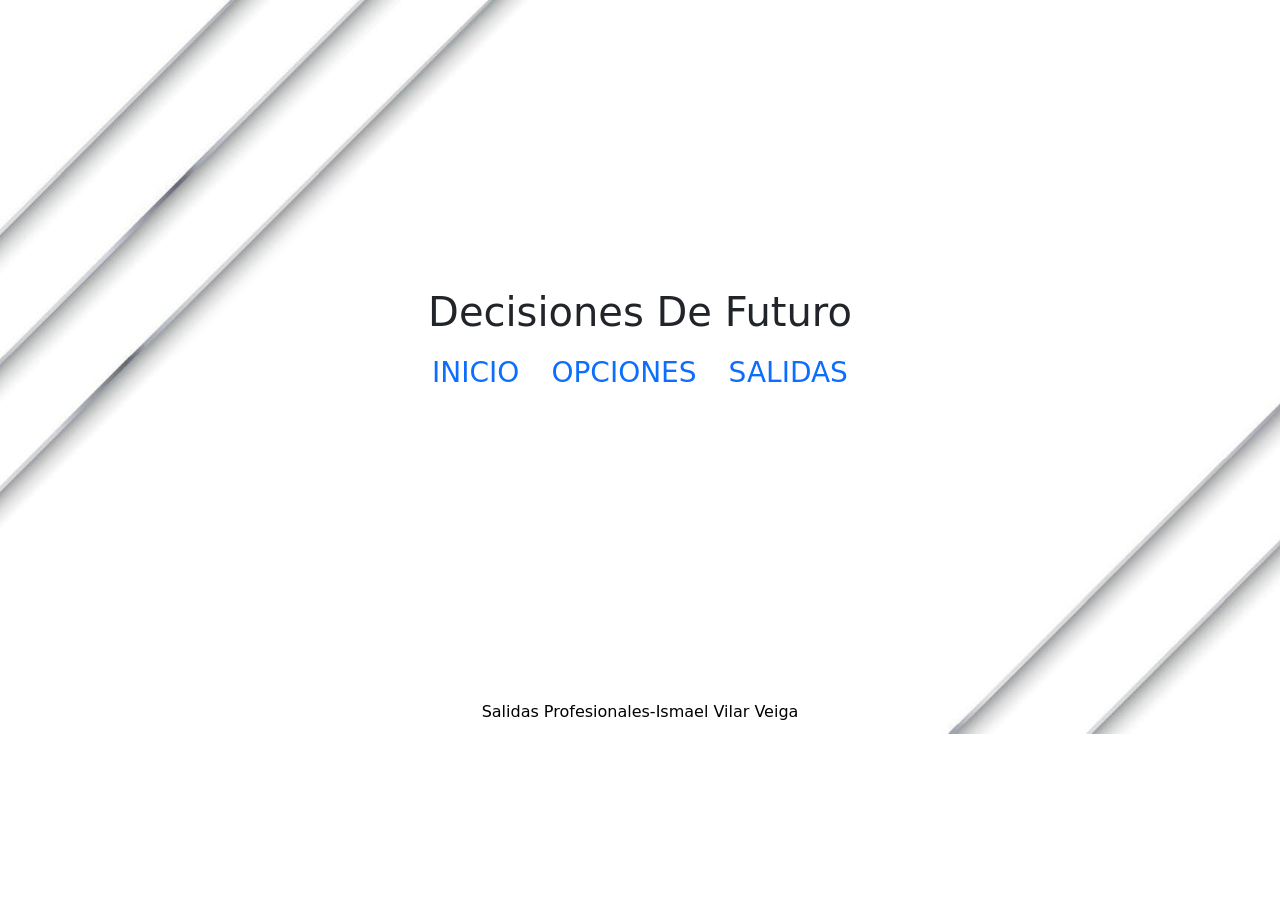
<file: index.html>
<!DOCTYPE html>
<html lang="es">
    <head>
       <title>Grados Universitarios</title>
       <link href="https://cdn.jsdelivr.net/npm/bootstrap@5.3.8/dist/css/bootstrap.min.css" rel="stylesheet" integrity="sha384-sRIl4kxILFvY47J16cr9ZwB07vP4J8+LH7qKQnuqkuIAvNWLzeN8tE5YBujZqJLB" crossorigin="anonymous">
       <meta charset="utf-8">
       <meta name="viewport" content="width=device-width, initial-scale=1">
       <link rel="stylesheet" href="./css/andaduras.css">
    </head>
   
    <body class="back">
      <br></br>
      <br></br>
      <br></br>
      <br></br>
      <br></br>
      <br></br>

      <h1 class="title text-center">Decisiones De Futuro</h1>
      
      <ul class="nav nav-pills justify-content-center fs-3 mt-7">

            <li class="nav-item">
              <a class="nav-link" aria-current="page" href="./pag1.html">INICIO</a>
            </li>
            <li class="nav-item">
              <a class="nav-link" href="./pag2.html">OPCIONES</a>
            </li>
            <li class="nav-item">
              <a class="nav-link" href="./pag3.html">SALIDAS</a>
            </li>
            
    
        </ul>
        <br></br>
        <br></br>
        <br></br>
        <br></br>
        <br></br>
        <br></br>

        <footer class="quesiquesitoquesi">
          Salidas Profesionales-Ismael Vilar Veiga
        </footer>



       
    

        <script src="https://cdn.jsdelivr.net/npm/bootstrap@5.3.8/dist/js/bootstrap.bundle.min.js" integrity="sha384-FKyoEForCGlyvwx9Hj09JcYn3nv7wiPVlz7YYwJrWVcXK/BmnVDxM+D2scQbITxI" crossorigin="anonymous"></script>
    </body>
</html>
</file>
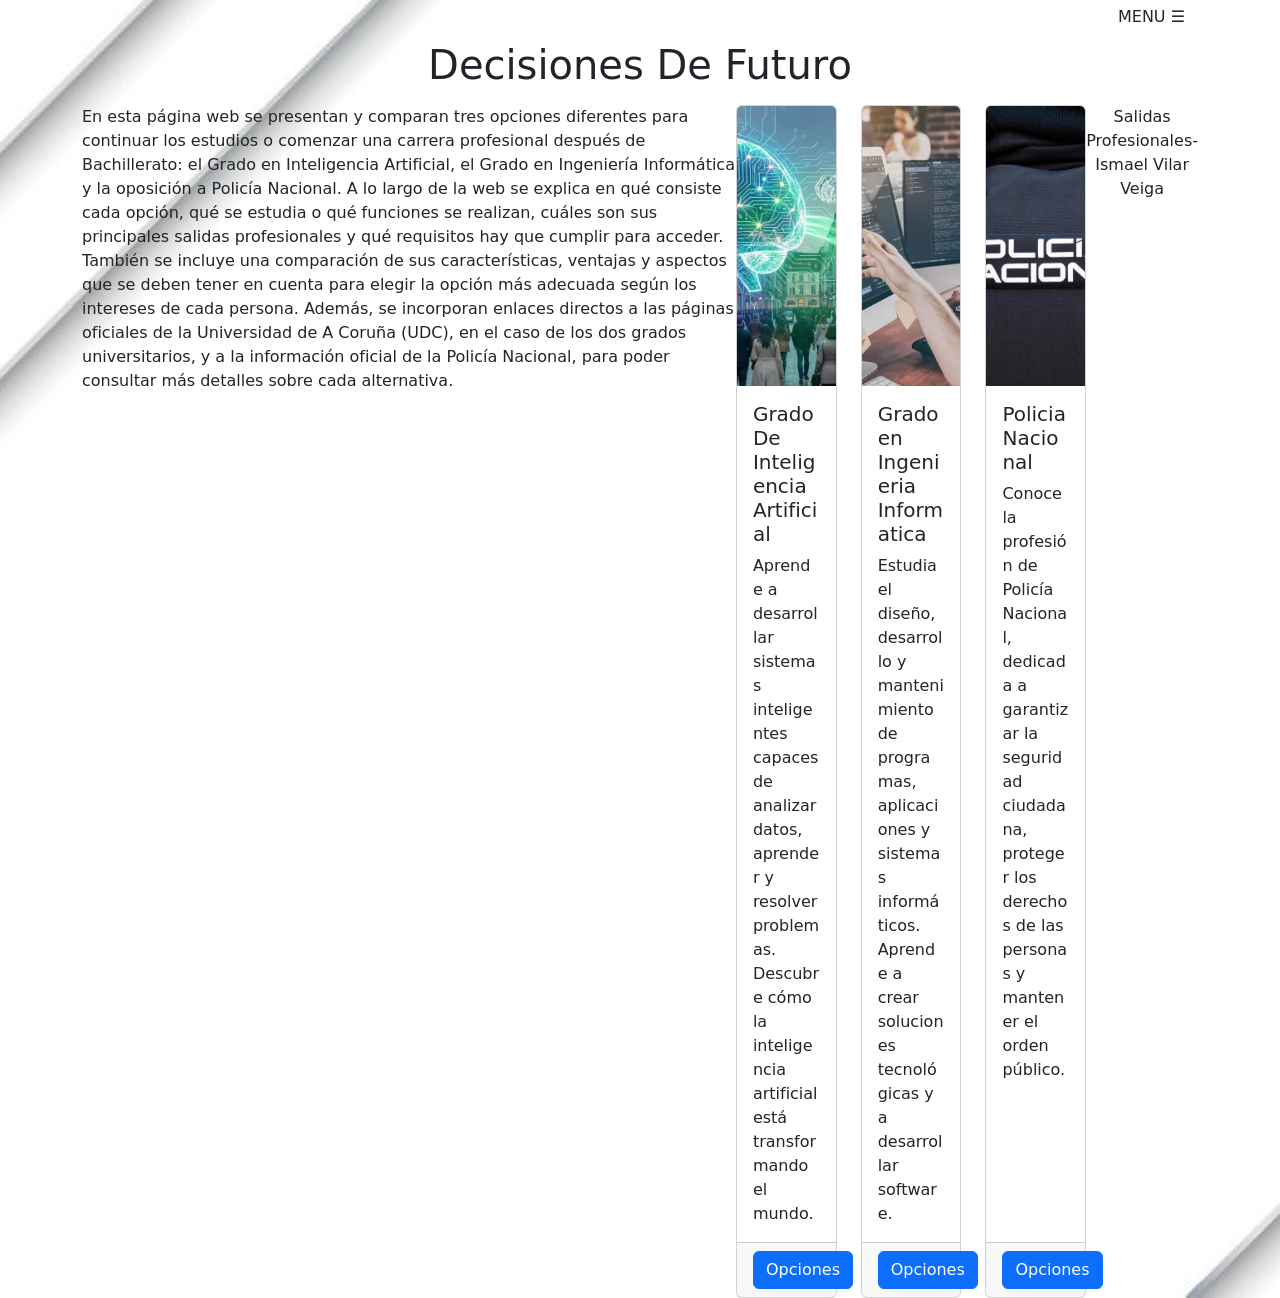
<file: pag1.html>
<!DOCTYPE html>
<html lang="es">
    <head>
       <title>Grados Universitarios</title>
       <link href="https://cdn.jsdelivr.net/npm/bootstrap@5.3.8/dist/css/bootstrap.min.css" rel="stylesheet" integrity="sha384-sRIl4kxILFvY47J16cr9ZwB07vP4J8+LH7qKQnuqkuIAvNWLzeN8tE5YBujZqJLB" crossorigin="anonymous">
       <meta charset="utf-8">
       <meta name="viewport" content="width=device-width, initial-scale=1">
       <link rel="stylesheet" href="./css/andaduras.css">
    </head>
    
    <body class="back">

      <div class="container d-flex justify-content-end">

        <button class="btn fs-5"
                type="button"
                data-bs-toggle="offcanvas"
                data-bs-target="#offcanvasRight"
                aria-controls="offcanvasRight"><h6 class="title text-center">
            MENU ☰<h/6>
        </button>

    </div>

    <div class="offcanvas offcanvas-end" 
         tabindex="1" 
         id="offcanvasRight"
         aria-labelledby="offcanvasRightLabel">

        <div class="offcanvas-header">

            <h4 class="offcanvas-title" id="offcanvasRightLabel">
                MENÚ PRINCIPAL
            </h4>

            <button type="button" 
                    class="btn-close"
                    data-bs-dismiss="offcanvas"
                    aria-label="Cerrar">
            </button>

        </div>


        <div class="offcanvas-body">

            <ul class="navbar-nav">

                <li class="nav-item">
                    <a class="nav-link" href="./pag1.html">INICIO</a>
                </li>

                <li class="nav-item">
                    <a class="nav-link" href="./pag2.html">OPCIONES</a>
                </li>

                <li class="nav-item">
                    <a class="nav-link" href="./pag3.html">SALIDAS</a>
                </li>

                <li class="nav-item">
                    <a class="nav-link" href="./index.html">VOLVER</a>
                </li>

            </ul>

        </div>
    </div>


      <h1 class="title text-center">Decisiones De Futuro</h1>
          <div class="container d-flex justify-content-end mt-3">

            <br></br>

            <p class="card-text">
              
              En esta página web se presentan y comparan tres opciones diferentes para continuar los estudios o comenzar una carrera profesional después de Bachillerato: el Grado en Inteligencia Artificial, el Grado en Ingeniería Informática y la oposición a Policía Nacional.
              
              A lo largo de la web se explica en qué consiste cada opción, qué se estudia o qué funciones se realizan, cuáles son sus principales salidas profesionales y qué requisitos hay que cumplir para acceder. También se incluye una comparación de sus características, ventajas y aspectos que se deben tener en cuenta para elegir la opción más adecuada según los intereses de cada persona.
              
              Además, se incorporan enlaces directos a las páginas oficiales de la Universidad de A Coruña (UDC), en el caso de los dos grados universitarios, y a la información oficial de la Policía Nacional, para poder consultar más detalles sobre cada alternativa.</p>

      <div class="row row-cols-1 row-cols-md-3 g-4">
        <div class="col">
          <div class="card h-100">
            <img src="img1/ia.jpg" class="card-img-top">
            <div class="card-body">
              <h5 class="card-title">Grado De Inteligencia Artificial</h5>
              <p class="card-text">Aprende a desarrollar sistemas inteligentes capaces de analizar datos, aprender y resolver problemas. Descubre cómo la inteligencia artificial está transformando el mundo.</p>
            </div>
            <div class="card-footer">
             <a href="./pag2.html" class="btn btn-primary">Opciones</a>
            </div>
          </div>
        </div>
        <div class="col">
          <div class="card h-100">
            <img src="img1/ii.jpg" class="card-img-top">
            <div class="card-body">
              <h5 class="card-title">Grado en Ingenieria Informatica</h5>
              <p class="card-text">Estudia el diseño, desarrollo y mantenimiento de programas, aplicaciones y sistemas informáticos. Aprende a crear soluciones tecnológicas y a desarrollar software.</p>
            </div>
            <div class="card-footer">
              <a href="./pag2.html" class="btn btn-primary">Opciones</a>
            </div>
          </div>
        </div>
        <div class="col">
          <div class="card h-100">
            <img src="img1/pnn.jpg" class="card-img-top">
            <div class="card-body">
              <h5 class="card-title">Policia Nacional</h5>
              <p class="card-text">Conoce la profesión de Policía Nacional, dedicada a garantizar la seguridad ciudadana, proteger los derechos de las personas y mantener el orden público.</p>
            </div>
            <div class="card-footer">
              <a href="./pag2.html" class="btn btn-primary">Opciones</a>
            </div>
          </div>
        </div>
      </div>



      <footer class="title text-center">
        Salidas Profesionales-Ismael Vilar Veiga
      </footer>
        

        <script src="https://cdn.jsdelivr.net/npm/bootstrap@5.3.8/dist/js/bootstrap.bundle.min.js" integrity="sha384-FKyoEForCGlyvwx9Hj09JcYn3nv7wiPVlz7YYwJrWVcXK/BmnVDxM+D2scQbITxI" crossorigin="anonymous"></script>
    </body>
</html>
</file>
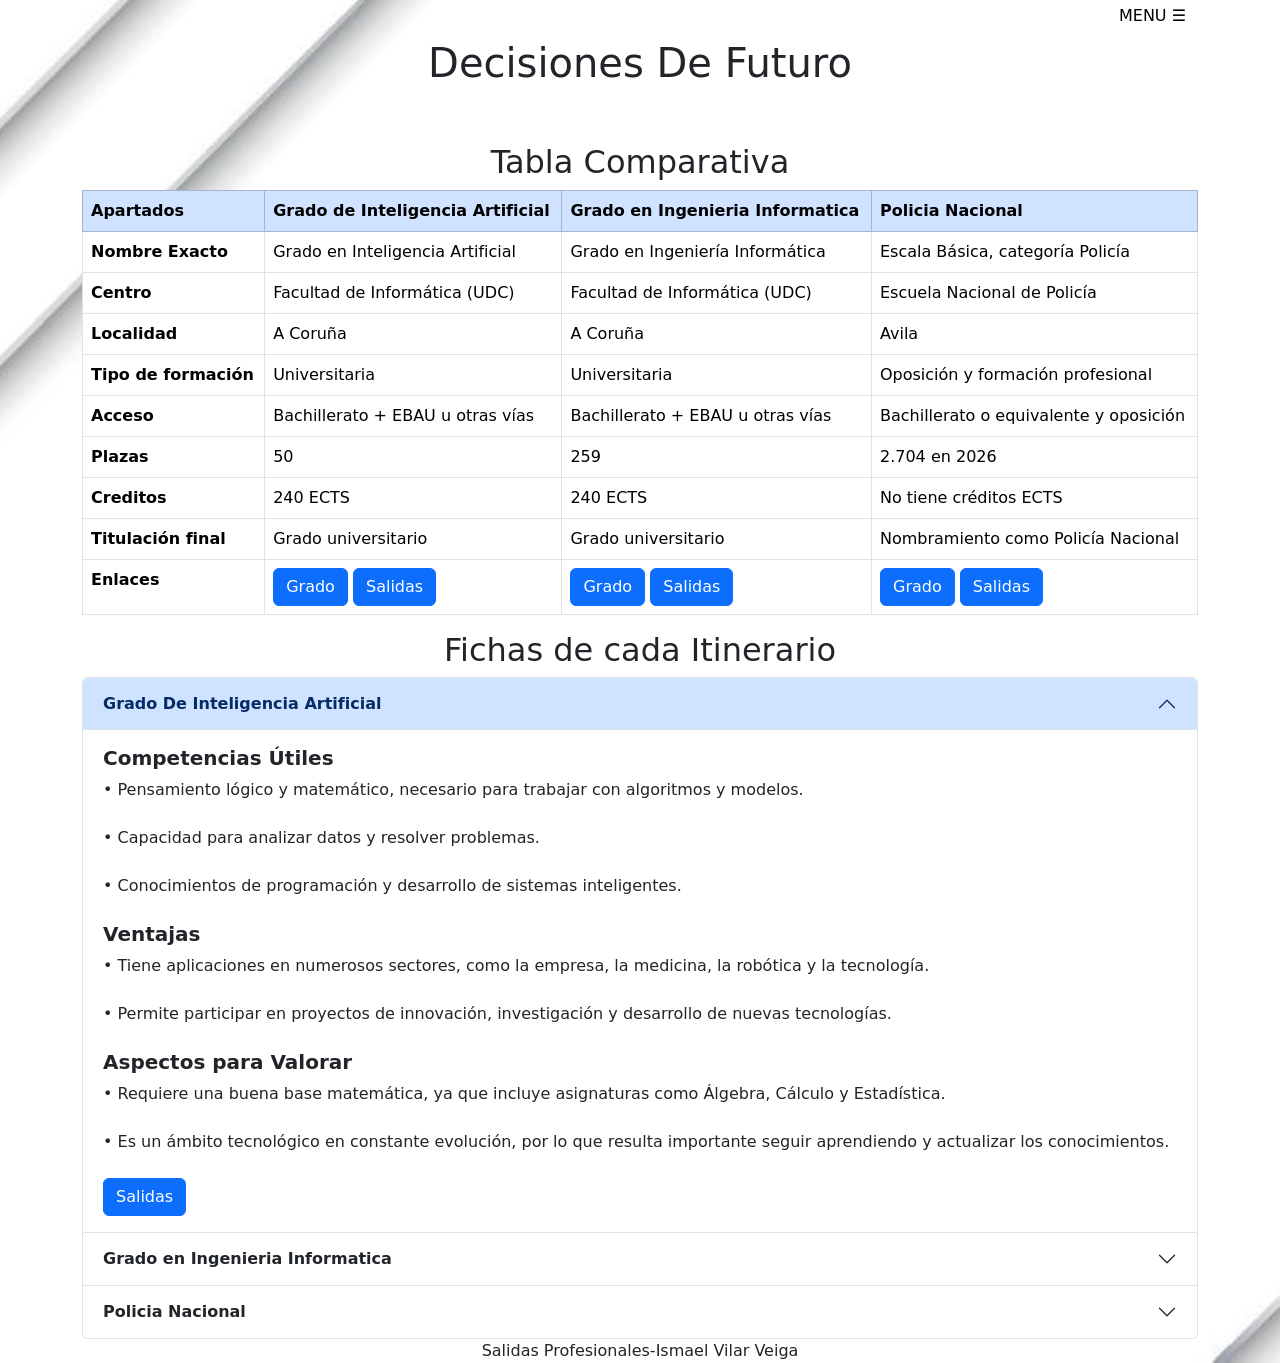
<file: pag2.html>
<!DOCTYPE html>
<html lang="es">
    <head>
       <title>Grados Universitarios</title>
       <link href="https://cdn.jsdelivr.net/npm/bootstrap@5.3.8/dist/css/bootstrap.min.css" rel="stylesheet" integrity="sha384-sRIl4kxILFvY47J16cr9ZwB07vP4J8+LH7qKQnuqkuIAvNWLzeN8tE5YBujZqJLB" crossorigin="anonymous">
       <meta charset="utf-8">
       <meta name="viewport" content="width=device-width, initial-scale=1">
       <link rel="stylesheet" href="./css/andaduras.css">
    </head>
    <body class="back">

      <div class="container d-flex justify-content-end">

        <button class="btn vinicius fs-5"
                type="button"
                data-bs-toggle="offcanvas"
                data-bs-target="#offcanvasRight"
                aria-controls="offcanvasRight"><h6 class="title text-center">
            MENU ☰<h/6>
        </button>

    </div>

    <div class="offcanvas offcanvas-end" 
         tabindex="1" 
         id="offcanvasRight"
         aria-labelledby="offcanvasRightLabel">

        <div class="offcanvas-header">

            <h4 class="offcanvas-title" id="offcanvasRightLabel">
                MENÚ PRINCIPAL
            </h4>

            <button type="button" 
                    class="btn-close"
                    data-bs-dismiss="offcanvas"
                    aria-label="Cerrar">
            </button>

        </div>


        <div class="offcanvas-body">

            <ul class="navbar-nav">

                <li class="nav-item">
                    <a class="nav-link" href="./pag1.html">INICIO</a>
                </li>

                <li class="nav-item">
                    <a class="nav-link" href="./pag2.html">OPCIONES</a>
                </li>

                <li class="nav-item">
                    <a class="nav-link" href="./pag3.html">SALIDAS</a>
                </li>

                <li class="nav-item">
                    <a class="nav-link" href="./index.html">VOLVER</a>
                </li>

            </ul>

        </div>
    </div>



      <h1 class="title text-center">Decisiones De Futuro</h1>
      
      <br></br>
      
      <main class="container">
        <section>
          <h2 class="title text-center">Tabla Comparativa</h2>
        <div>
        <table class="table table-bordered">
          <thead class="table-primary">
            <tr>
              <th scope="col">Apartados</th>
              <th scope="col">Grado de Inteligencia Artificial</th>
              <th scope="col">Grado en Ingenieria Informatica</th>
              <th scope="col">Policia Nacional</th>
            </tr>
          </thead>
          <tbody>
            <tr>
              <th scope="row">Nombre Exacto</th>
              <td>Grado en Inteligencia Artificial</td>
              <td>Grado en Ingeniería Informática</td>
              <td>Escala Básica, categoría Policía</td>
            </tr>
            <tr>
              <th scope="row">Centro</th>
              <td>Facultad de Informática (UDC)</td>
              <td>Facultad de Informática (UDC)</td>
              <td>Escuela Nacional de Policía</td>
            </tr>
            <tr>
              <th scope="row">Localidad</th>
              <td>A Coruña</td>
              <td>A Coruña</td>
              <td>Avila</td>
            </tr>
            <tr>
              <th scope="row">Tipo de formación</th>
              <td>Universitaria</td>
              <td>Universitaria</td>
              <td>Oposición y formación profesional</td>
            </tr>
            <tr>
              <th scope="row">Acceso</th>
              <td>Bachillerato + EBAU u otras vías</td>
              <td>Bachillerato + EBAU u otras vías</td>
              <td>Bachillerato o equivalente y oposición</td>
            </tr>
            <tr>
              <th scope="row">Plazas</th>
              <td>50</td>
              <td>259</td>
              <td>2.704 en 2026</td>
            </tr>
            <tr>
              <th scope="row">Creditos</th>
              <td>240 ECTS</td>
              <td>240 ECTS</td>
              <td>No tiene créditos ECTS</td>
            </tr>
            <tr>
              <th scope="row">Titulación final</th>
              <td>Grado universitario</td>
              <td>Grado universitario</td>
              <td>Nombramiento como Policía Nacional</td>
            </tr>
            <tr>
              <th scope="row">Enlaces</th>
              <td> <a href="https://estudos.udc.es/es/study/admission/614g03v01"  class="btn btn-primary">Grado</a>
                <a href="./pag3.html" class="btn btn-primary">Salidas</a></td>
              <td> <a href="https://estudos.udc.es/es/study/admission/614g01v01" class="btn btn-primary">Grado</a>
                <a href="./pag3.html" class="btn btn-primary">Salidas</a></td>
              <td> <a href="https://boe.es/diario_boe/txt.php?id=BOE-A-2026-15055" class="btn btn-primary">Grado</a>
                <a href="./pag3.html" class="btn btn-primary">Salidas</a></td>
            </tr>
          </tbody>
        </table>
        </div>
        </section>

        <section>
          <h2 class="title text-center">Fichas de cada Itinerario</h2>

 <div class="accordion" id="accordionPanelsStayOpenExample">
  <div class="accordion-item">
    <h2 class="accordion-header">
      <button class="accordion-button" type="button" data-bs-toggle="collapse" data-bs-target="#panelsStayOpen-collapseOne" aria-expanded="true" aria-controls="panelsStayOpen-collapseOne">
        <strong>Grado De Inteligencia Artificial</strong>
      </button>
    </h2>
    <div id="panelsStayOpen-collapseOne" class="accordion-collapse collapse show">
      <div class="accordion-body">
        <h5><strong>Competencias Útiles</strong></h5> 
         • Pensamiento lógico y matemático, necesario para trabajar con algoritmos y modelos.
        <br></br>
         • Capacidad para analizar datos y resolver problemas.
        <br></br>
         • Conocimientos de programación y desarrollo de sistemas inteligentes.
        <br></br>
                <h5><strong>Ventajas</strong></h5> 
         • Tiene aplicaciones en numerosos sectores, como la empresa, la medicina, la robótica y la tecnología.
        <br></br>
         • Permite participar en proyectos de innovación, investigación y desarrollo de nuevas tecnologías.
        <br></br>
        <h5><strong>Aspectos para Valorar</strong></h5> 
         • Requiere una buena base matemática, ya que incluye asignaturas como Álgebra, Cálculo y Estadística.
        <br></br>
         • Es un ámbito tecnológico en constante evolución, por lo que resulta importante seguir aprendiendo y actualizar los conocimientos.
        <br></br>
        <a href="./pag3.html" class="btn btn-primary">Salidas</a>
      </div>
    </div>
  </div>
  <div class="accordion-item">
    <h2 class="accordion-header">
      <button class="accordion-button collapsed" type="button" data-bs-toggle="collapse" data-bs-target="#panelsStayOpen-collapseTwo" aria-expanded="false" aria-controls="panelsStayOpen-collapseTwo">
        <strong>Grado en Ingenieria Informatica</strong>
      </button>
    </h2>
    <div id="panelsStayOpen-collapseTwo" class="accordion-collapse collapse">
      <div class="accordion-body">
        <h5><strong>Competencias Útiles</strong></h5> 
         • Pensamiento lógico y capacidad de razonamiento.
        <br></br>
         • Capacidad para diseñar y resolver problemas tecnológicos.
        <br></br>
         • Trabajo en equipo y habilidades de comunicación.
        <br></br>
        <h5><strong>Ventajas</strong></h5> 
         • Ofrece diferentes salidas profesionales, como programador, analista de sistemas o gestor de tecnologías de la información.
        <br></br>
         • Permite trabajar en numerosos sectores, ya que la informática está presente en gran parte de las actividades empresariales.
        <br></br>
        <h5><strong>Aspectos para Valorar</strong></h5> 
         • Requiere dedicación a la programación, las matemáticas y otras materias técnicas.
        <br></br>
         • Es necesario actualizar los conocimientos debido a los continuos cambios tecnológicos.
        <br></br>
        <a href="./pag3.html" class="btn btn-primary">Salidas</a>
      </div>
    </div>
  </div>
  <div class="accordion-item">
    <h2 class="accordion-header">
      <button class="accordion-button collapsed" type="button" data-bs-toggle="collapse" data-bs-target="#panelsStayOpen-collapseThree" aria-expanded="false" aria-controls="panelsStayOpen-collapseThree">
        <strong>Policia Nacional</strong>
      </button>
    </h2>
    <div id="panelsStayOpen-collapseThree" class="accordion-collapse collapse">
      <div class="accordion-body">
        <h5><strong>Competencias Útiles</strong></h5> 
         • Responsabilidad, disciplina y respeto a las normas.
        <br></br>
         • Capacidad de comunicación y trato con las personas.
        <br></br>
         • Trabajo en equipo y capacidad para tomar decisiones.
        <br></br>
        <h5><strong>Ventajas</strong></h5> 
         • Permite desarrollar una carrera profesional dentro de la Administración pública.
        <br></br>
         • - Ofrece distintas funciones y ámbitos de trabajo, como seguridad ciudadana, investigación y policía científica.
        <br></br>
        <h5><strong>Aspectos para Valorar</strong></h5> 
         • Es necesario superar un proceso selectivo que incluye pruebas de conocimientos, físicas, reconocimiento médico, entrevista y pruebas psicotécnicas.
        <br></br>
         • Es una profesión con una gran responsabilidad, que puede exigir disponibilidad y adaptación a diferentes situaciones.
        <br></br>
        <a href="./pag3.html" class="btn btn-primary">Salidas</a>
      </div>
    </div>
  </div>
</section>
</main>

  <footer class="title text-center">
    Salidas Profesionales-Ismael Vilar Veiga
  </footer>

        <script src="https://cdn.jsdelivr.net/npm/bootstrap@5.3.8/dist/js/bootstrap.bundle.min.js" integrity="sha384-FKyoEForCGlyvwx9Hj09JcYn3nv7wiPVlz7YYwJrWVcXK/BmnVDxM+D2scQbITxI" crossorigin="anonymous"></script>
    </body>
</html>
</file>
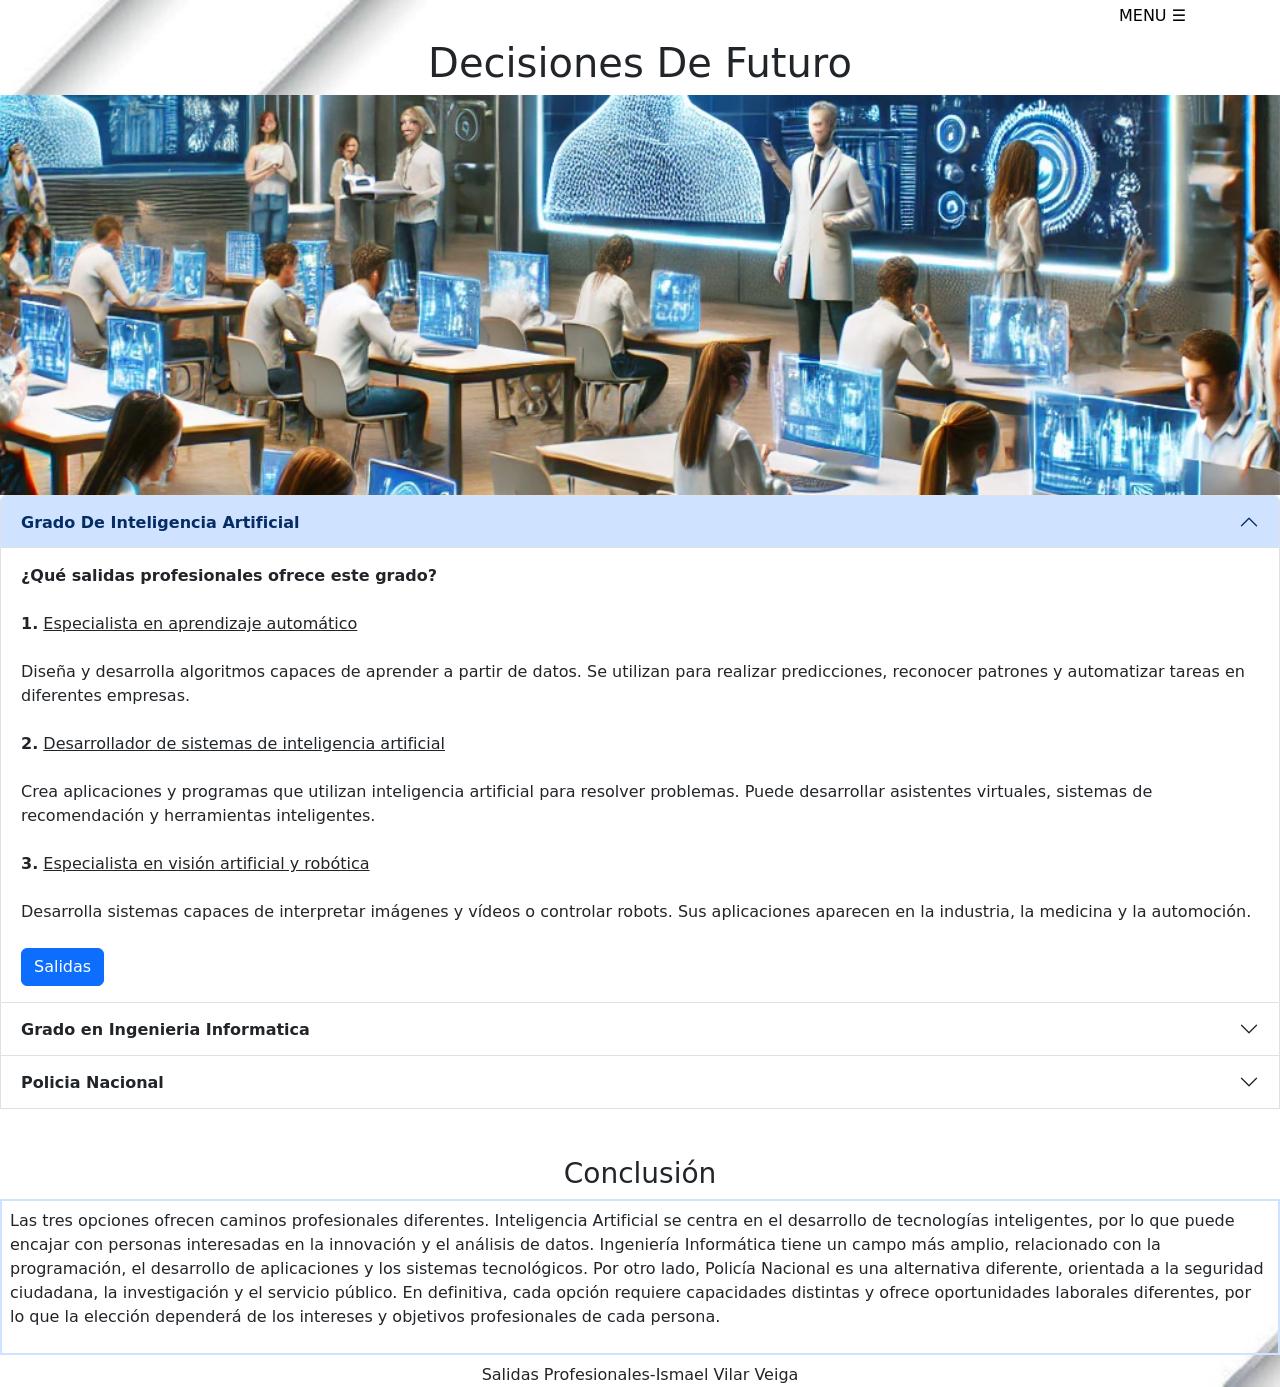
<file: pag3.html>
<!DOCTYPE html>
<html lang="es">
    <head>
       <title>Grados Universitarios</title>
       <link href="https://cdn.jsdelivr.net/npm/bootstrap@5.3.8/dist/css/bootstrap.min.css" rel="stylesheet" integrity="sha384-sRIl4kxILFvY47J16cr9ZwB07vP4J8+LH7qKQnuqkuIAvNWLzeN8tE5YBujZqJLB" crossorigin="anonymous">
       <meta charset="utf-8">
       <meta name="viewport" content="width=device-width, initial-scale=1">
       <link rel="stylesheet" href="./css/andaduras.css">
    </head>
    <body class="back">

            <div class="container d-flex justify-content-end">

        <button class="btn vinicius fs-5"
                type="button"
                data-bs-toggle="offcanvas"
                data-bs-target="#offcanvasRight"
                aria-controls="offcanvasRight"><h6 class="title text-center">
            MENU ☰<h/6>
        </button>

    </div>

    <div class="offcanvas offcanvas-end" 
         tabindex="1" 
         id="offcanvasRight"
         aria-labelledby="offcanvasRightLabel">

        <div class="offcanvas-header">

            <h4 class="offcanvas-title" id="offcanvasRightLabel">
                MENÚ PRINCIPAL
            </h4>

            <button type="button" 
                    class="btn-close"
                    data-bs-dismiss="offcanvas"
                    aria-label="Cerrar">
            </button>

        </div>


        <div class="offcanvas-body">

            <ul class="navbar-nav">

                <li class="nav-item">
                    <a class="nav-link" href="./pag1.html">INICIO</a>
                </li>

                <li class="nav-item">
                    <a class="nav-link" href="./pag2.html">OPCIONES</a>
                </li>

                <li class="nav-item">
                    <a class="nav-link" href="./pag3.html">SALIDAS</a>
                </li>

                <li class="nav-item">
                    <a class="nav-link" href="./index.html">VOLVER</a>
                </li>

            </ul>

        </div>
    </div>



      <h1 class="title text-center">Decisiones De Futuro</h1>
      
      
<div id="carouselExampleSlidesOnly" class="carousel slide" data-bs-ride="carousel">
  <div class="carousel-inner">
    <div class="carousel-item active">
      <img src="img1/int.jpg" class="d-block w-100">
    </div>
    <div class="carousel-item">
      <img src="img1/ing.jpg" class="d-block w-100">
    </div>
    <div class="carousel-item">
      <img src="img1/pol.jpg" class="d-block w-100">
    </div>
  </div>
</div>


       <div class="accordion" id="accordionPanelsStayOpenExample">
  <div class="accordion-item">
    <h2 class="accordion-header">
      <button class="accordion-button" type="button" data-bs-toggle="collapse" data-bs-target="#panelsStayOpen-collapseOne" aria-expanded="true" aria-controls="panelsStayOpen-collapseOne">
        <strong>Grado De Inteligencia Artificial</strong>
      </button>
    </h2>
    <div id="panelsStayOpen-collapseOne" class="accordion-collapse collapse show">
      <div class="accordion-body">
        <strong>¿Qué salidas profesionales ofrece este grado?</strong>
        <br></br>
        <strong>1.</strong> <u>Especialista en aprendizaje automático</u>
        <br></br>
Diseña y desarrolla algoritmos capaces de aprender a partir de datos. Se utilizan para realizar predicciones, reconocer patrones y automatizar tareas en diferentes empresas.
        <br></br>
<strong>2.</strong> <u>Desarrollador de sistemas de inteligencia artificial</u>
        <br></br>
        Crea aplicaciones y programas que utilizan inteligencia artificial para resolver problemas. Puede desarrollar asistentes virtuales, sistemas de recomendación y herramientas inteligentes.
        <br></br>
<strong>3.</strong> <u>Especialista en visión artificial y robótica</u>
        <br></br>
        Desarrolla sistemas capaces de interpretar imágenes y vídeos o controlar robots. Sus aplicaciones aparecen en la industria, la medicina y la automoción.
        <br></br>
        <a href="https://estudos.udc.es/es/study/detail/614g03v01" class="btn btn-primary">Salidas</a>
      </div>
    </div>
  </div>
  <div class="accordion-item">
    <h2 class="accordion-header">
      <button class="accordion-button collapsed" type="button" data-bs-toggle="collapse" data-bs-target="#panelsStayOpen-collapseTwo" aria-expanded="false" aria-controls="panelsStayOpen-collapseTwo">
        <strong>Grado en Ingenieria Informatica</strong>
      </button>
    </h2>
    <div id="panelsStayOpen-collapseTwo" class="accordion-collapse collapse">
      <div class="accordion-body">
        <strong>¿Qué salidas profesionales ofrece este grado?</strong> 
       <br></br>
        <strong>1.</strong> <u>Programador de sistemas informáticos</u>
        <br></br>
        Diseña, desarrolla y mantiene programas y aplicaciones informáticas para empresas y particulares. Puede trabajar creando software, aplicaciones móviles o herramientas de gestión.
        <br></br>
        <strong>2.</strong> <u>Analista de tecnologías de la información</u>
        <br></br>
        Analiza las necesidades tecnológicas de una empresa y propone soluciones informáticas para mejorar su funcionamiento. También participa en la planificación y organización de proyectos tecnológicos.
        <br></br>
        <strong>3.</strong> <u>Especialista en visión artificial y robótica</u>
        <br></br>
        Desarrolla sistemas capaces de interpretar imágenes y vídeos o controlar robots. Sus aplicaciones aparecen en la industria, la medicina y la automoción.
        <br></br>
        <a href="https://estudos.udc.es/es/study/detail/614g01v01" class="btn btn-primary">Salidas</a>
      </div>
    </div>
  </div>
  <div class="accordion-item">
    <h2 class="accordion-header">
      <button class="accordion-button collapsed" type="button" data-bs-toggle="collapse" data-bs-target="#panelsStayOpen-collapseThree" aria-expanded="false" aria-controls="panelsStayOpen-collapseThree">
        <strong>Policia Nacional</strong>
      </button>
    </h2>
    <div id="panelsStayOpen-collapseThree" class="accordion-collapse collapse">
      <div class="accordion-body">
        <strong>¿Qué ofrece esta oposición?</strong> 
        <br></br>
        <strong>1.</strong> <u>Seguridad ciudadana</u>
        <br></br>
        Realiza labores de vigilancia, prevención de delitos y protección de los ciudadanos. También interviene en situaciones de emergencia y participa en dispositivos para mantener el orden público.
        <br></br>
        <strong>2.</strong> <u>Policía Científica</u>
        <br></br>
        Se ocupa de analizar indicios y pruebas encontrados en lugares donde se han cometido delitos. Utiliza técnicas científicas para identificar personas, estudiar huellas y ayudar a esclarecer investigaciones.
        <br></br>
        <strong>3.</strong> <u>Policía Judicial</u>
        <br></br>
        Se encarga de investigar delitos, recoger pruebas, identificar a los posibles responsables y colaborar con las autoridades judiciales. Participa en investigaciones relacionadas con diferentes tipos de delincuencia.
        <br></br>
        <a href="https://www.boe.es/buscar/pdf/2015/BOE-A-2015-8468-consolidado.pdf" class="btn btn-primary">Salidas</a>
      </div>
    </div>
  </div>
    <br></br>

    <h3 class="title text-center">Conclusión</h3>
    <div class="border p-2 mb-2 conclusion">
      <p>
    Las tres opciones ofrecen caminos profesionales diferentes. Inteligencia Artificial se centra en el desarrollo de tecnologías inteligentes, por lo que puede encajar con personas interesadas en la innovación y el análisis de datos. Ingeniería Informática tiene un campo más amplio, relacionado con la programación, el desarrollo de aplicaciones y los sistemas tecnológicos. Por otro lado, Policía Nacional es una alternativa diferente, orientada a la seguridad ciudadana, la investigación y el servicio público. En definitiva, cada opción requiere capacidades distintas y ofrece oportunidades laborales diferentes, por lo que la elección dependerá de los intereses y objetivos profesionales de cada persona.
    </p>
</div>


<footer class="title text-center">
  Salidas Profesionales-Ismael Vilar Veiga
</footer>


        <script src="https://cdn.jsdelivr.net/npm/bootstrap@5.3.8/dist/js/bootstrap.bundle.min.js" integrity="sha384-FKyoEForCGlyvwx9Hj09JcYn3nv7wiPVlz7YYwJrWVcXK/BmnVDxM+D2scQbITxI" crossorigin="anonymous"></script>
    </body>
</html>
</file>
<file: css/andaduras.css>
body {
  background-image: url("../img1/fondo.jpg");
  background-size: cover;
  background-position: center;
  background-repeat: no-repeat;
}
.card-img-top {
    width: 100%;
    height: 280px;
    object-fit: cover;
}
.conclusion {
  border: 2px solid rgb(207, 226, 255) !important;
}
.btn.vinicius.fs-5 { 
    background-color: rgb(255, 255, 255) ;
    border: none ;
    color: rgb(0, 0, 0) ;
    box-shadow: none ;
}
.quesiquesitoquesi {
  background-color: transparent;
  color: rgb(0, 0, 0);
  text-align: center;
  padding: 10px;
}
.carousel-item img {
  width: 100%;
  height: 400px;
  object-fit: cover;
  transition: opacity 4s ease-in-out;
}
</file>
